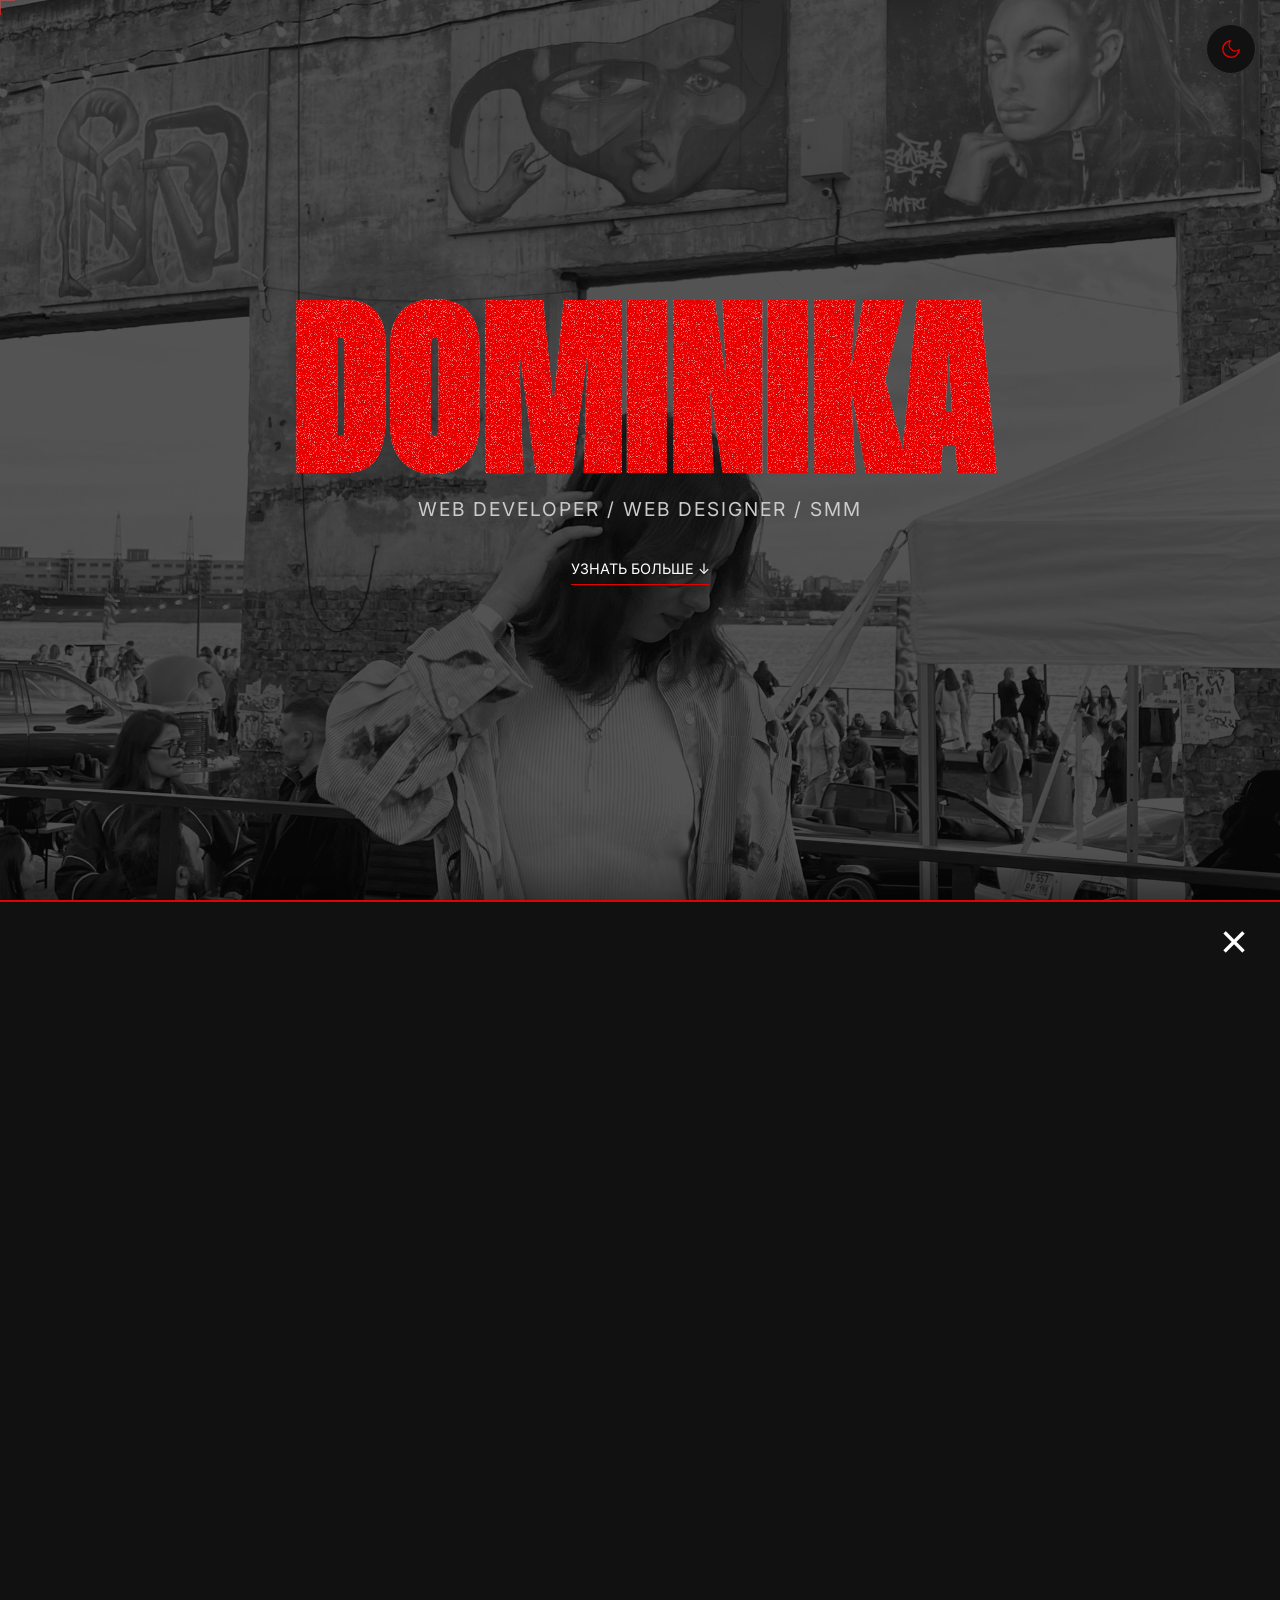
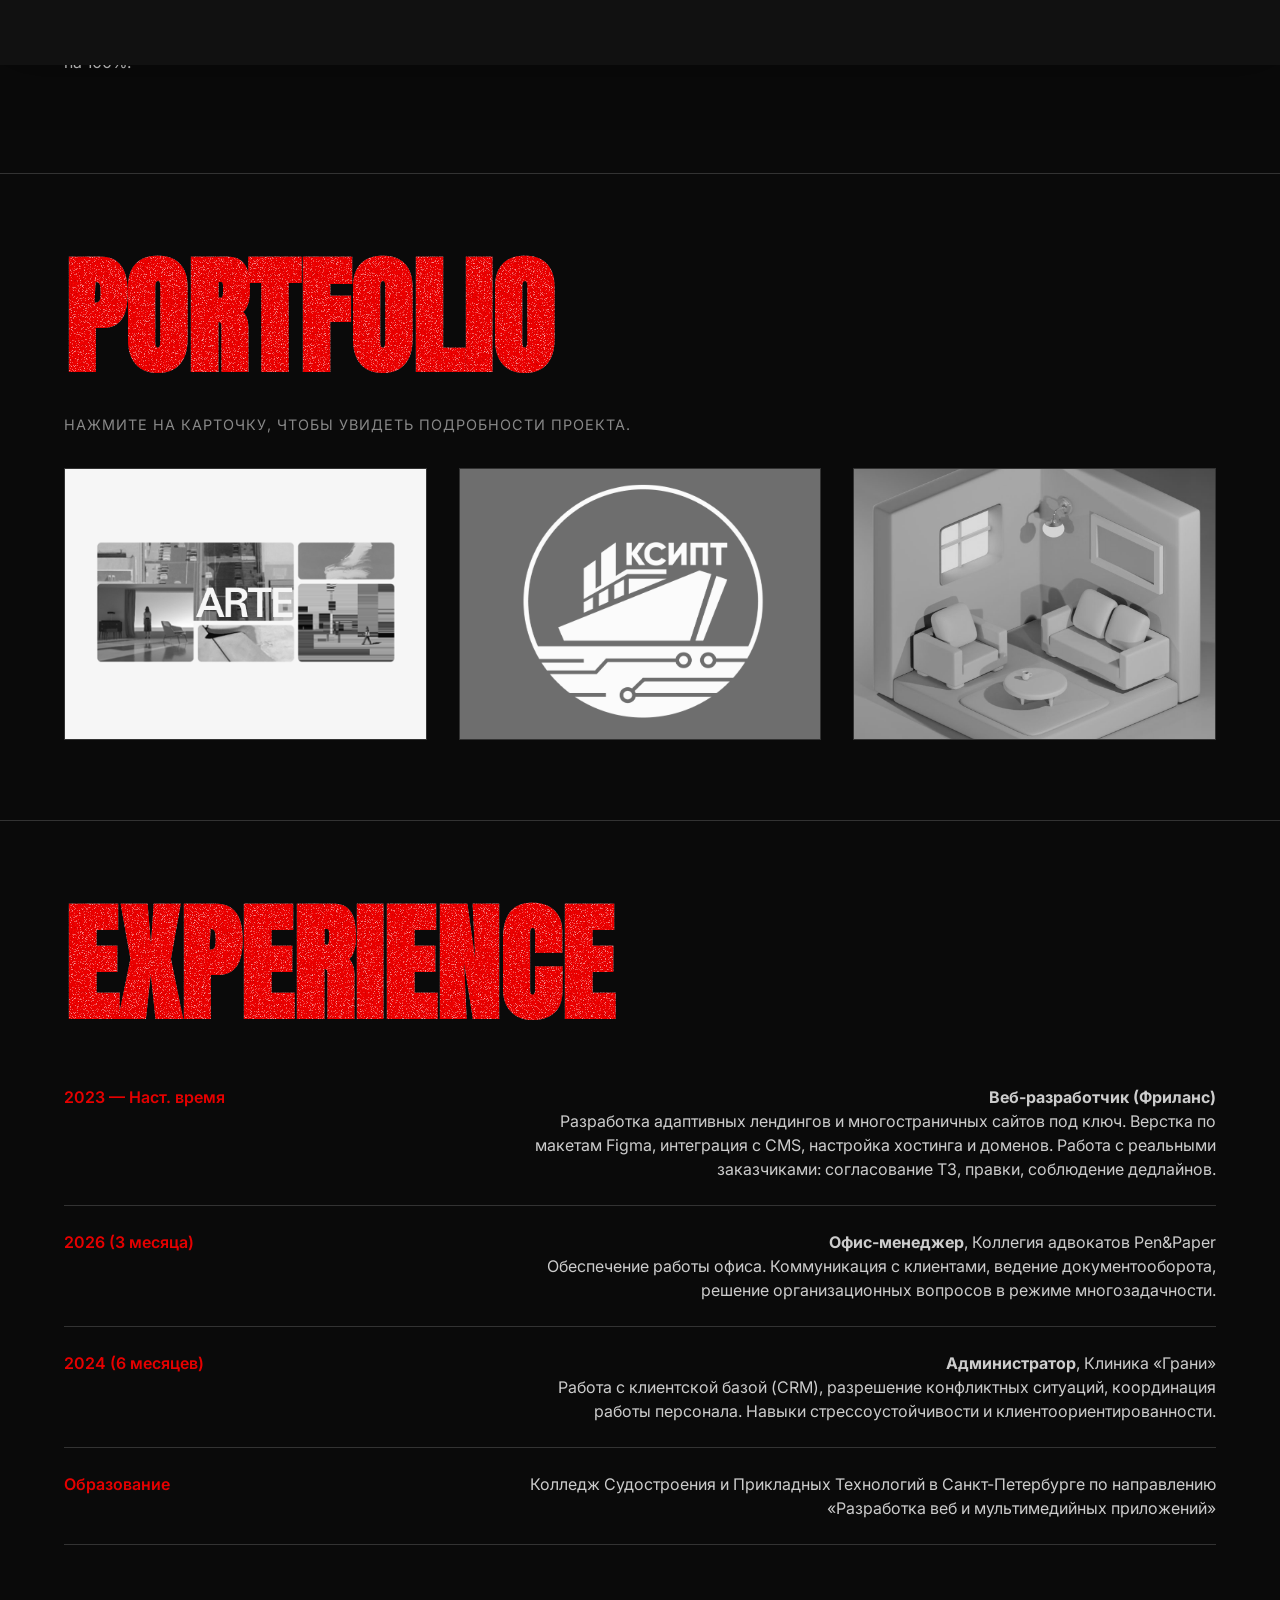
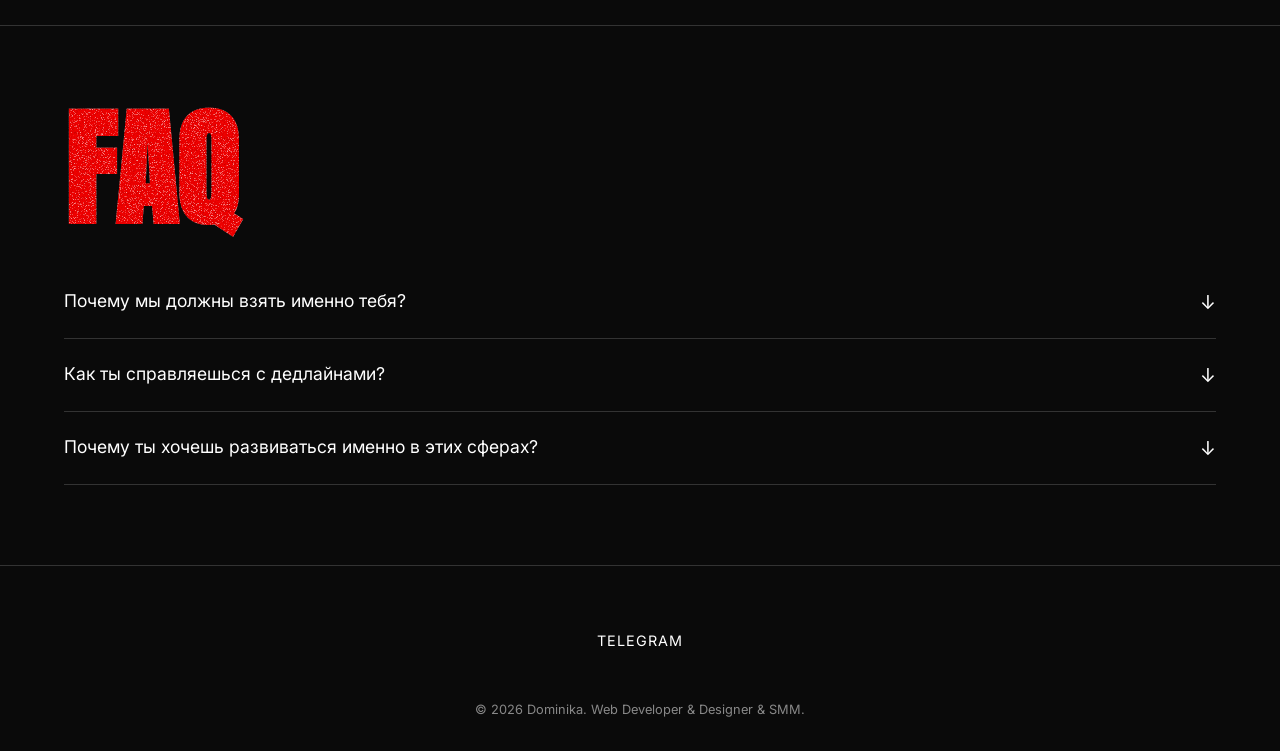
<file: index.html>
<!DOCTYPE html>
<html lang="ru">
<head>
    <meta charset="UTF-8">
    <meta name="viewport" content="width=device-width, initial-scale=1.0">
    <title>Dominika — Web Developer & Designer & SMM</title>
    <link rel="preconnect" href="https://fonts.googleapis.com">
    <link rel="preconnect" href="https://fonts.gstatic.com" crossorigin>
     <link rel="icon" type="image/svg+xml" href="favicon.svg">
    <link href="https://fonts.googleapis.com/css2?family=Anton&family=Inter:wght@300;400;600;800&display=swap" rel="stylesheet">
    <link rel="stylesheet" href="style.css">
</head>
<body>

    <!-- Переключатель тем -->
    <button class="theme-toggle" id="themeToggle" aria-label="Переключить тему">
        <!-- Луна (тёмная тема) -->
        <svg class="theme-icon theme-icon-dark" viewBox="0 0 24 24" fill="none" stroke="currentColor" stroke-width="1.5" stroke-linecap="round" stroke-linejoin="round">
            <path d="M21 12.79A9 9 0 1 1 11.21 3 7 7 0 0 0 21 12.79z"/>
        </svg>
        <!-- Солнце (светлая тема) -->
        <svg class="theme-icon theme-icon-light" viewBox="0 0 24 24" fill="none" stroke="currentColor" stroke-width="1.5" stroke-linecap="round" stroke-linejoin="round">
            <circle cx="12" cy="12" r="5"/>
            <line x1="12" y1="1" x2="12" y2="3"/>
            <line x1="12" y1="21" x2="12" y2="23"/>
            <line x1="4.22" y1="4.22" x2="5.64" y2="5.64"/>
            <line x1="18.36" y1="18.36" x2="19.78" y2="19.78"/>
            <line x1="1" y1="12" x2="3" y2="12"/>
            <line x1="21" y1="12" x2="23" y2="12"/>
            <line x1="4.22" y1="19.78" x2="5.64" y2="18.36"/>
            <line x1="18.36" y1="5.64" x2="19.78" y2="4.22"/>
        </svg>
    </button>

    <!-- SVG-фильтр для эффекта телевизионного шума  -->
    <svg class="svg-filters" width="0" height="0" style="position:absolute;">
        <filter id="tvNoise" x="-20%" y="-20%" width="140%" height="140%">
            <feTurbulence type="fractalNoise" baseFrequency="0.8" numOctaves="4" stitchTiles="stitch" result="noise">
                <animate attributeName="baseFrequency" dur="0.4s" values="0.8;1.2;0.8" repeatCount="indefinite" />
            </feTurbulence>
            <feColorMatrix type="saturate" values="0" in="noise" result="grayNoise" />
            <feComponentTransfer in="grayNoise" result="contrastNoise">
                <feFuncA type="linear" slope="1.2" />
            </feComponentTransfer>
            <feOffset in="contrastNoise" dx="0" dy="0" result="offsetNoise">
                <animate attributeName="dx" dur="0.3s" values="0;2;-2;0" repeatCount="indefinite" />
                <animate attributeName="dy" dur="0.3s" values="0;-2;2;0" repeatCount="indefinite" />
            </feOffset>
            <feComposite in="offsetNoise" in2="SourceGraphic" operator="in" result="textNoise" />
            <feBlend in="SourceGraphic" in2="textNoise" mode="overlay" />
        </filter>
    </svg>

    <!-- HERO SECTION -->
    <header class="hero">
        <div class="hero-content">
            <h1 class="huge-text red">DOMINIKA</h1>
            <p class="subtitle">Web Developer / Web Designer / SMM</p>
            <a href="#about" class="scroll-btn">УЗНАТЬ БОЛЬШЕ ↓</a>
        </div>
        <div class="hero-image">
            <img src="img/me.jpg" alt="Me">
        </div>
    </header>

    <!-- ABOUT ME SECTION -->
    <section id="about" class="about">
        <h2 class="section-title red">ABOUT ME</h2>
        <div class="about-grid">
            <div class="about-text">
                <p class="lead">Меня зовут Доминика, мне 20 лет. Я занимаюсь веб-разработкой, дизайном и SMM: от создания макетов в Figma и верстки адаптивных сайтов до оформления визуала для соцсетей и продвижения проектов.</p>
                <p>У меня профильное образование по направлению «Разработка веб и мультимедийных приложений» (Колледж судостроения и прикладных технологий в Санкт-Петербурге), а также оконченный курс Frontend-разработки.</p>
                <p>Я умею не только писать код, но и смотреть на продукт глазами пользователя. За время учёбы я создала полноценную платформу для художников - с оплатой, регистрацией для всех пользователей и админ-панелью, а также разработала <strong>официальный брендбук для своего колледжа</strong>.</p>
                <p>Кроме того, я имею опыт фриланс-разработки: верстала лендинги и сайты для реальных заказчиков. Мой предыдущий опыт работы в офисе и клинике научил меня главному - коммуникации, стрессоустойчивости и умению работать в режиме многозадачности. Я быстро учусь и готова вкладываться в проекты на 100%.</p>
            </div>
            <div class="skills-list">
                <h3>Мои навыки</h3>
                <ul>
                    <li><span>HTML5 / CSS3 / Flexbox / Grid</span></li>
                    <li><span>JavaScript (ES6+)</span></li>
                    <li><span>React (базовый уровень)</span></li>
                    <li><span>Python / Django</span></li>
                    <li><span>Figma (UI/UX дизайн, макеты сайтов, брендбуки)</span></li>
                    <li><span>Blender (базовый уровень)</span></li>
                    <li><span>Git / GitHub</span></li>
                    <li><span>SMM: контент-план, визуал</span></li>
                </ul>
            </div>
        </div>
    </section>

    <!-- PORTFOLIO SECTION -->
    <section id="portfolio" class="portfolio">
        <h2 class="section-title red">PORTFOLIO</h2>
        <p class="section-desc">Нажмите на карточку, чтобы увидеть подробности проекта.</p>
        
        <div class="portfolio-grid">
            
            <!-- Проект 1: Галерея -->
            <div class="project-card" data-project="gallery">
                <div class="project-img">
                    <img src="img/arte.png" alt="Online Gallery">
                    <div class="project-overlay">
                        <h3>ONLINE GALLERY</h3>
                        <p>Full-Stack платформа для художников. Регистрация, загрузка работ, оформление заказа, админ-панель.</p>
                        <span class="click-hint">Нажми для деталей →</span>
                    </div>
                </div>
                <div class="project-title-mobile">ONLINE GALLERY</div>
            </div>

            <!-- Проект 2: Брендбук колледжа -->
            <div class="project-card" data-project="brandbook">
                <div class="project-img">
                    <img src="img/logo_ksipt.png" alt="Brandbook Design">
                    <div class="project-overlay">
                        <h3>BRANDBOOK COLLEGE</h3>
                        <p>Разработка фирменного стиля и гайдлайна для Колледжа.</p>
                        <span class="click-hint">Нажми для деталей →</span>
                    </div>
                </div>
                <div class="project-title-mobile">BRANDBOOK COLLEGE</div>
            </div>

            <!-- Проект 3: SMM / Design & 3D -->
            <div class="project-card" data-project="smm">
                <div class="project-img">
                    <img src="img/room.jpg" alt="Design">
                    <div class="project-overlay">
                        <h3>DESIGN & 3D WORKS</h3>
                        <p>Мои работы в 3D-графике и анимации для продуктов и брендов: от стилизованных интерьеров до промо-роликов и карточек товаров.</p>
                        <span class="click-hint">Нажми для деталей →</span>
                    </div>
                </div>
                <div class="project-title-mobile">DESIGN & 3D WORKS</div>
            </div>
        </div>
    </section>

    <!-- ВЫЕЗЖАЮЩАЯ ПАНЕЛЬ ДЛЯ ПРОЕКТОВ -->
    <div class="project-drawer" id="projectDrawer">
        <div class="drawer-content">
            <button class="close-drawer" id="closeDrawer">×</button>
            <div id="drawerContent">
            </div>
        </div>
    </div>

    <!-- EXPERIENCE SECTION -->
    <section id="experience" class="experience">
        <h2 class="section-title red">EXPERIENCE</h2>
        <div class="exp-list">
            
            <!-- ФРИЛАНС -->
            <div class="exp-item">
                <span class="exp-date">2023 — Наст. время</span>
                <span class="exp-role"><strong>Веб-разработчик (Фриланс)</strong><br>Разработка адаптивных лендингов и многостраничных сайтов под ключ. Верстка по макетам Figma, интеграция с CMS, настройка хостинга и доменов. Работа с реальными заказчиками: согласование ТЗ, правки, соблюдение дедлайнов.</span>
            </div>

            <!-- ОФИС-МЕНЕДЖЕР -->
            <div class="exp-item">
                <span class="exp-date">2026 (3 месяца)</span>
                <span class="exp-role"><strong>Офис-менеджер</strong>, Коллегия адвокатов Pen&Paper<br>Обеспечение работы офиса. Коммуникация с клиентами, ведение документооборота, решение организационных вопросов в режиме многозадачности.</span>
            </div>

            <!-- АДМИНИСТРАТОР -->
            <div class="exp-item">
                <span class="exp-date">2024 (6 месяцев)</span>
                <span class="exp-role"><strong>Администратор</strong>, Клиника «Грани»<br>Работа с клиентской базой (CRM), разрешение конфликтных ситуаций, координация работы персонала. Навыки стрессоустойчивости и клиентоориентированности.</span>
            </div>

            <!-- ОБРАЗОВАНИЕ -->
            <div class="exp-item">
                <span class="exp-date">Образование</span>
                <span class="exp-role">Колледж Судостроения и Прикладных Технологий в Санкт-Петербурге по направлению «Разработка веб и мультимедийных приложений»</span>
            </div>
        </div>
    </section>

    <!-- FAQ SECTION -->
    <section id="faq" class="faq">
        <h2 class="section-title red">FAQ</h2>
        <div class="faq-container">
            
            <div class="faq-item">
                <button class="faq-question">
                    <span>Почему мы должны взять именно тебя?</span>
                    <span class="arrow">↓</span>
                </button>
                <div class="faq-answer">
                    <p>Я сочетаю технические навыки разработчика и насмотренность дизайнера. Я не просто пишу код, я понимаю, как продукт будет выглядеть и продавать. Плюс у меня есть реальный опыт создания сложной платформы и различных кейсов в дизайне.</p>
                </div>
            </div>

            <div class="faq-item">
                <button class="faq-question">
                    <span>Как ты справляешься с дедлайнами?</span>
                    <span class="arrow">↓</span>
                </button>
                <div class="faq-answer">
                    <p>Работа в клинике и в коллегии адвокатов научила меня тайм-менеджменту и стрессоустойчивости. Я привыкла работать в режиме многозадачности и всегда сдаю задачи вовремя.</p>
                </div>
            </div>

            <div class="faq-item">
                <button class="faq-question">
                    <span>Почему ты хочешь развиваться именно в этих сферах?</span>
                    <span class="arrow">↓</span>
                </button>
                <div class="faq-answer">
                    <p>Мне всегда нравилось создавать что-то, а в вебе и дизайне это можно делать сразу и для людей. Плюс эта сфера не стоит на месте: я постоянно что-то изучаю (от новых фишек в верстке до 3D и SMM). Я получаю удовольствие от сложных задач - когда нужно и сверстать, и продумать дизайн. Это то, чем я хочу заниматься дальше.</p>
                </div>
            </div>

        </div>
    </section>

    <!-- FOOTER -->
    <footer class="footer">
        <div class="footer-links">
            <a href="https://t.me/sqwq_qw" target="_blank">TELEGRAM</a>
        </div>
        <p class="copyright">© 2026 Dominika. Web Developer & Designer & SMM.</p>
    </footer>

    <!-- Кастомный курсор -->
    <div class="cursor">
        <span class="cursor-line cursor-line-h"></span>
        <span class="cursor-line cursor-line-v"></span>
    </div>

    <script src="script.js"></script>
</body>
</html>
</file>
<file: style.css>
/* СБРОС СТИЛЕЙ */
* {
    margin: 0;
    padding: 0;
    box-sizing: border-box;
}

/* ПЕРЕМЕННЫЕ ТЕМ */
:root {
    --bg: #0a0a0a;
    --bg-secondary: #111;
    --text: #ffffff;
    --text-muted: #ccc;
    --text-dim: #aaa;
    --text-faint: #888;
    --border: #333;
    --accent: #e60000;
    --overlay-bg: rgba(0, 0, 0, 0.85);
    --cursor-color: #e60000;
    --cursor-hover: #ffffff;
}

body.light {
    --bg: #f5f5f5;
    --bg-secondary: #ffffff;
    --text: #0a0a0a;
    --text-muted: #333;
    --text-dim: #555;
    --text-faint: #777;
    --border: #ddd;
    --accent: #e60000;
    --overlay-bg: rgba(255, 255, 255, 0.92);
    --cursor-color: #e60000;
    --cursor-hover: #0a0a0a;
}

html {
    scroll-behavior: smooth;
}

body {
    background-color: var(--bg);
    color: var(--text);
    font-family: 'Inter', sans-serif;
    line-height: 1.5;
    overflow-x: hidden;
    cursor: none;
    transition: background-color 0.4s ease, color 0.4s ease;
}

/* ПЕРЕКЛЮЧАТЕЛЬ ТЕМ */
.theme-toggle {
    position: fixed;
    top: 1.5rem;
    right: 1.5rem;
    width: 50px;
    height: 50px;
    border-radius: 50%;
    border: 1px solid var(--border);
    background: var(--bg-secondary);
    cursor: none;
    z-index: 999;
    display: flex;
    align-items: center;
    justify-content: center;
    transition: background 0.3s, border-color 0.3s, transform 0.3s;
    color: var(--accent);
}

.theme-toggle:hover {
    border-color: var(--accent);
    transform: rotate(20deg) scale(1.05);
}

.theme-icon {
    position: absolute;
    width: 22px;
    height: 22px;
    transition: opacity 0.3s, transform 0.3s;
}

.theme-icon-dark { opacity: 1; transform: rotate(0); }
.theme-icon-light { opacity: 0; transform: rotate(-90deg); }

body.light .theme-icon-dark { opacity: 0; transform: rotate(90deg); }
body.light .theme-icon-light { opacity: 1; transform: rotate(0); }

/* КАСТОМНЫЙ КУРСОР */
.cursor {
    position: fixed;
    top: 0;
    left: 0;
    width: 30px;
    height: 30px;
    pointer-events: none;
    z-index: 9999;
    transform: translate(-50%, -50%);
    transition: transform 0.15s ease-out, width 0.2s, height 0.2s;
    mix-blend-mode: difference;
}

.cursor-line {
    position: absolute;
    background: var(--cursor-color);
    transition: all 0.2s ease, background 0.4s ease;
}

.cursor-line-h {
    width: 100%;
    height: 2px;
    top: 50%;
    left: 0;
    transform: translateY(-50%);
}

.cursor-line-v {
    width: 2px;
    height: 100%;
    left: 50%;
    top: 0;
    transform: translateX(-50%);
}

.cursor.hover {
    width: 50px;
    height: 50px;
    transform: translate(-50%, -50%) rotate(45deg);
}

.cursor.hover .cursor-line {
    background: var(--cursor-hover);
}

@media (max-width: 900px), (hover: none) {
    .cursor { display: none; }
    body { cursor: auto; }
    .theme-toggle { cursor: pointer; }
}

/* ТИПОГРАФИКА С ТЕЛЕВИЗИОННЫМ ШУМОМ */
.red {
    color: var(--accent);
}

.huge-text,
.section-title {
    position: relative;
    display: inline-block;
    font-family: 'Anton', sans-serif;
    text-transform: uppercase;
    filter: url(#tvNoise) contrast(1.2);
    transition: filter 0.3s ease, color 0.4s ease;
}

.huge-text {
    font-size: clamp(4rem, 15vw, 12rem);
    line-height: 0.8;
    letter-spacing: 0.5px;
}

.section-title {
    font-size: clamp(3rem, 10vw, 8rem);
    line-height: 1;
    margin-bottom: 2rem;
}

.huge-text:hover,
.section-title:hover {
    filter: url(#tvNoise) contrast(1.6) brightness(1.1);
}

@supports not (filter: url(#tvNoise)) {
    .huge-text,
    .section-title {
        filter: none;
    }
}

.section-desc {
    color: var(--text-faint);
    margin-bottom: 2rem;
    font-size: 0.9rem;
    text-transform: uppercase;
    letter-spacing: 1px;
    transition: color 0.4s ease;
}

/* СЕКЦИИ */
section {
    padding: 5rem 5vw;
    border-top: 1px solid var(--border);
    opacity: 0;
    transform: translateY(50px);
    transition: opacity 0.8s ease, transform 0.8s ease, border-color 0.4s ease;
}

section.visible {
    opacity: 1;
    transform: translateY(0);
}

/* HERO */
.hero {
    min-height: 100vh;
    display: flex;
    flex-direction: column;
    justify-content: center;
    align-items: center;
    text-align: center;
    position: relative;
    padding: 2rem;
    border-top: none;
    opacity: 1;
    transform: none;
}

.hero-content {
    z-index: 2;
    width: 100%;
}

.subtitle {
    font-size: clamp(0.8rem, 2vw, 1.2rem);
    text-transform: uppercase;
    letter-spacing: 2px;
    margin: 1rem 0 2rem;
    color: var(--text-muted);
    transition: color 0.4s ease;
}

.scroll-btn {
    color: var(--text);
    text-decoration: none;
    font-size: 0.9rem;
    border-bottom: 1px solid var(--accent);
    padding-bottom: 5px;
    transition: color 0.3s;
    display: inline-block;
}

.scroll-btn:hover {
    color: var(--accent);
}

.hero-image {
    position: absolute;
    top: 0;
    left: 0;
    width: 100%;
    height: 100%;
    z-index: 1;
    opacity: 0.3;
    overflow: hidden;
    transition: opacity 0.4s ease;
}

body.light .hero-image {
    opacity: 0.6;
}

.hero-image img {
    width: 100%;
    height: 100%;
    object-fit: cover;
    filter: grayscale(100%) contrast(1.2);
    transition: transform 0.1s ease-out, filter 0.4s ease;
    will-change: transform;
}

body.light .hero-image img {
    filter: grayscale(100%) contrast(1.2) brightness(0.4);
}

body.light .subtitle,
body.light .scroll-btn {
    color: #fff;
}

/* ABOUT ME */
.about-grid {
    display: grid;
    grid-template-columns: 1fr 1fr;
    gap: 4rem;
}

.about-text p {
    color: var(--text-muted);
    margin-bottom: 1.2rem;
    font-size: 1rem;
    transition: color 0.4s ease;
}

.about-text .lead {
    color: var(--text);
    font-size: 1.2rem;
    font-weight: 600;
}

.skills-list h3 {
    font-family: 'Anton', sans-serif;
    font-size: 2rem;
    margin-bottom: 1.5rem;
    color: var(--accent);
}

.skills-list ul {
    list-style: none;
}

.skills-list li {
    padding: 0.8rem 0;
    border-bottom: 1px solid var(--border);
    color: var(--text-dim);
    font-size: 0.95rem;
    display: flex;
    justify-content: space-between;
    transition: color 0.3s, padding-left 0.3s, border-color 0.4s ease;
}

.skills-list li:hover {
    color: var(--text);
    padding-left: 10px;
}

/* PORTFOLIO */
.portfolio-grid {
    display: grid;
    grid-template-columns: repeat(auto-fit, minmax(300px, 1fr));
    gap: 2rem;
}

.project-card {
    position: relative;
    cursor: none;
    overflow: hidden;
    border: 1px solid var(--border);
    transition: border-color 0.3s, transform 0.3s;
}

.project-card:hover {
    border-color: var(--accent);
    transform: translateY(-8px);
}

.project-img {
    width: 100%;
    aspect-ratio: 4/3;
    position: relative;
    overflow: hidden;
}

.project-img img {
    width: 100%;
    height: 100%;
    object-fit: cover;
    filter: grayscale(100%);
    transition: transform 0.5s, filter 0.5s;
}

body.light .project-img img {
    filter: grayscale(0%);
}

.project-card:hover .project-img img {
    transform: scale(1.08);
    filter: grayscale(0%);
}

.project-overlay {
    position: absolute;
    top: 0;
    left: 0;
    width: 100%;
    height: 100%;
    background: var(--overlay-bg);
    display: flex;
    flex-direction: column;
    justify-content: center;
    align-items: center;
    text-align: center;
    padding: 2rem;
    opacity: 0;
    transition: opacity 0.3s, background 0.4s ease;
}

.project-card:hover .project-overlay {
    opacity: 1;
}

.project-overlay h3 {
    font-family: 'Anton', sans-serif;
    font-size: 2rem;
    color: var(--accent);
    margin-bottom: 1rem;
}

.project-overlay p {
    color: #ccc;
    font-size: 0.9rem;
    margin-bottom: 1.5rem;
    transition: color 0.4s ease;
}

body.light .project-overlay p {
    color: #333;
}

.click-hint {
    color: #fff;
    font-size: 0.8rem;
    border-bottom: 1px solid var(--accent);
    padding-bottom: 3px;
    transition: color 0.4s ease;
}

body.light .click-hint {
    color: #0a0a0a;
}

.project-title-mobile {
    display: none;
    padding: 1rem;
    font-family: 'Anton', sans-serif;
    font-size: 1.2rem;
    color: var(--accent);
    background: var(--bg-secondary);
    transition: background 0.4s ease;
}

/* ВЫЕЗЖАЮЩАЯ ПАНЕЛЬ */
.project-drawer {
    position: fixed;
    bottom: 0;
    left: 0;
    width: 100%;
    height: 85vh;
    background: var(--bg-secondary);
    border-top: 2px solid var(--accent);
    transform: translateY(100%);
    transition: transform 0.5s cubic-bezier(0.77, 0, 0.175, 1), background 0.4s ease;
    z-index: 100;
    box-shadow: 0 -10px 50px rgba(0,0,0,0.5);
}

.project-drawer.active {
    transform: translateY(0);
}

.drawer-content {
    padding: 3rem 5vw;
    height: 100%;
    overflow-y: auto;
    position: relative;
}

.drawer-content::-webkit-scrollbar {
    width: 8px;
}
.drawer-content::-webkit-scrollbar-track {
    background: var(--bg);
}
.drawer-content::-webkit-scrollbar-thumb {
    background: var(--accent);
    border-radius: 4px;
}

.close-drawer {
    position: absolute;
    top: 1rem;
    right: 2rem;
    background: none;
    border: none;
    color: var(--text);
    font-size: 3rem;
    cursor: none;
    line-height: 1;
    transition: color 0.3s, transform 0.3s;
    z-index: 10;
}

.close-drawer:hover {
    color: var(--accent);
    transform: rotate(90deg);
}

#drawerContent h2 {
    font-family: 'Anton', sans-serif;
    font-size: clamp(2rem, 5vw, 4rem);
    color: var(--accent);
    margin-bottom: 1rem;
    text-transform: uppercase;
    animation: fadeInDown 0.5s ease;
}

@keyframes fadeInDown {
    from { opacity: 0; transform: translateY(-20px); }
    to { opacity: 1; transform: translateY(0); }
}

#drawerContent p {
    color: var(--text-muted);
    margin-bottom: 1rem;
    max-width: 800px;
    font-size: 1rem;
    transition: color 0.4s ease;
}

#drawerContent ul {
    list-style: none;
    margin-top: 1.5rem;
    margin-bottom: 3rem;
}

#drawerContent li {
    padding: 0.5rem 0;
    border-bottom: 1px solid var(--border);
    color: var(--text-dim);
    opacity: 0;
    animation: fadeInUp 0.5s ease forwards;
    transition: border-color 0.4s ease, color 0.4s ease;
}

#drawerContent li:nth-child(1) { animation-delay: 0.1s; }
#drawerContent li:nth-child(2) { animation-delay: 0.2s; }
#drawerContent li:nth-child(3) { animation-delay: 0.3s; }
#drawerContent li:nth-child(4) { animation-delay: 0.4s; }

@keyframes fadeInUp {
    from { opacity: 0; transform: translateY(10px); }
    to { opacity: 1; transform: translateY(0); }
}

#drawerContent li strong {
    color: var(--text);
}

/* ГАЛЕРЕЯ ВНУТРИ ПАНЕЛИ */
.drawer-gallery {
    display: flex;
    flex-direction: column;
    align-items: center;
    gap: 2rem;
    margin-top: 2rem;
    padding-bottom: 1rem;
    width: 100%;
}

.drawer-gallery img {
    width: 100%;
    max-width: 900px;
    height: auto;
    object-fit: contain;
    border: 1px solid var(--border);
    border-radius: 4px;
    display: block;
    margin: 0 auto;
    opacity: 0;
    animation: fadeInUp 0.6s ease forwards;
    transition: border-color 0.4s ease;
}

.drawer-gallery img:nth-child(1) { animation-delay: 0.2s; }
.drawer-gallery img:nth-child(2) { animation-delay: 0.4s; }
.drawer-gallery img:nth-child(3) { animation-delay: 0.6s; }
.drawer-gallery img:nth-child(4) { animation-delay: 0.8s; }

/* ВИДЕО В ПАНЕЛИ */
.drawer-video {
    width: 100%;
    max-width: 900px;
    margin: 2rem auto 3rem auto;
    aspect-ratio: 16 / 9;
    background: #000;
    border: 1px solid var(--border);
    border-radius: 4px;
    overflow: hidden;
    transition: border-color 0.4s ease;
}

.drawer-video iframe,
.drawer-video video {
    width: 100%;
    height: 100%;
    display: block;
    object-fit: contain;
}

/* EXPERIENCE */
.exp-list {
    display: flex;
    flex-direction: column;
}

.exp-item {
    display: flex;
    justify-content: space-between;
    padding: 1.5rem 0;
    border-bottom: 1px solid var(--border);
    font-size: 1rem;
    transition: padding-left 0.3s, color 0.3s, border-color 0.4s ease;
}

.exp-item:hover {
    padding-left: 15px;
}

.exp-date {
    color: var(--accent);
    font-weight: 600;
    min-width: 150px;
}

.exp-role {
    text-align: right;
    color: var(--text-muted);
    max-width: 60%;
    transition: color 0.4s ease;
}

/* FAQ */
.faq-container {
    display: flex;
    flex-direction: column;
}

.faq-item {
    border-bottom: 1px solid var(--border);
    transition: border-color 0.4s ease;
}

.faq-question {
    width: 100%;
    background: none;
    border: none;
    color: var(--text);
    font-family: 'Inter', sans-serif;
    font-size: 1.1rem;
    text-align: left;
    padding: 1.5rem 0;
    display: flex;
    justify-content: space-between;
    cursor: none;
    transition: color 0.3s, padding-left 0.3s;
}

.faq-question:hover {
    color: var(--accent);
    padding-left: 10px;
}

.arrow {
    font-size: 1.2rem;
    transition: transform 0.3s;
}

.faq-item.active .arrow {
    transform: rotate(180deg);
}

.faq-answer {
    max-height: 0;
    overflow: hidden;
    transition: max-height 0.3s ease-out;
    color: var(--text-dim);
    font-size: 0.9rem;
}

.faq-answer p {
    padding-bottom: 1.5rem;
}

/* FOOTER */
.footer {
    padding: 4rem 5vw 2rem;
    border-top: 1px solid var(--border);
    text-align: center;
    display: flex;
    flex-direction: column;
    align-items: center;
    transition: border-color 0.4s ease;
}

.footer-links {
    display: flex;
    gap: 2rem;
    margin-bottom: 3rem;
    flex-wrap: wrap;
    justify-content: center;
}

.footer-links a {
    color: var(--text);
    text-decoration: none;
    font-size: 0.9rem;
    letter-spacing: 1px;
    transition: color 0.3s, letter-spacing 0.3s;
}

.footer-links a:hover {
    color: var(--accent);
    letter-spacing: 3px;
}

.footer-name {
    font-size: clamp(4rem, 20vw, 18rem);
    margin-bottom: 2rem;
}

.copyright {
    color: var(--text-faint);
    font-size: 0.8rem;
    transition: color 0.4s ease;
}

/* АДАПТИВ (планшеты) */
@media (max-width: 900px) {
    .about-grid {
        grid-template-columns: 1fr;
        gap: 2rem;
    }
}

/* АДАПТИВ (мобилки до 480px, включая 320px) */
@media (max-width: 480px) {
    section {
        padding: 3rem 15px;
    }

    .hero {
        padding: 2rem 15px;
    }
    
    .exp-item {
        flex-direction: column;
        gap: 0.5rem;
    }
    
    .exp-role {
        text-align: left;
        max-width: 100%;
    }
    
    .footer-links {
        gap: 1rem;
    }

    .project-overlay {
        display: none;
    }

    .project-title-mobile {
        display: block;
    }

    .project-drawer {
        height: 90vh;
    }

    .drawer-content {
        padding: 3rem 15px 2rem;
    }

    .close-drawer {
        right: 15px;
    }

    .drawer-gallery {
        gap: 1.5rem;
    }

    .drawer-gallery img {
        max-width: 100%;
        width: 100%;
    }

    .drawer-video {
        max-width: 100%;
        width: 100%;
        margin: 1.5rem auto 2rem auto;
    }

    .portfolio-grid {
        gap: 1.5rem;
        grid-template-columns: 1fr;
    }

    .theme-toggle {
        top: 1rem;
        right: 1rem;
        width: 42px;
        height: 42px;
    }

    .theme-icon {
        width: 18px;
        height: 18px;
    }
}
</file>
